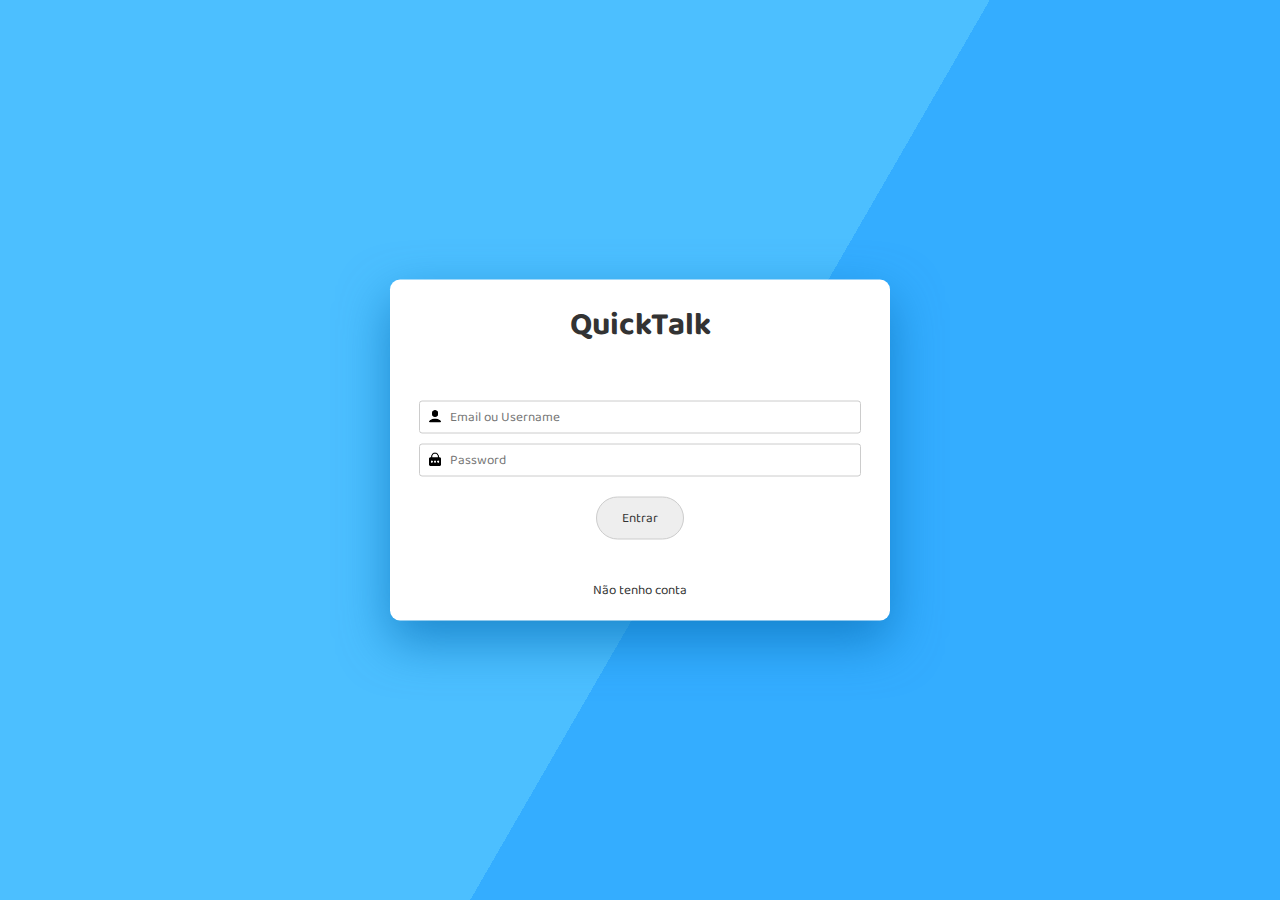
<file: auth.html>
<!DOCTYPE html>
<html lang="en">
<head>
    <meta charset="UTF-8">
    <meta http-equiv="X-UA-Compatible" content="IE=edge">
    <meta name="viewport" content="width=device-width, initial-scale=1.0">
    <title>Quicktalk -- Authetication</title>
    <link rel="icon" type="image/png" href="img/favicon.png">
    <link type="text/css" rel="stylesheet" href="style/auth.css">
    <link rel="stylesheet" href="style/sweetalert2.css">
    <script src="js/jquery.js"></script>
    <script src="js/sweetalert2.js "></script>
</head>
<body>

    <div id="loading">Loading&#8330;</div>
    <div class="bg"></div>

    <div class="auth login">
        <p class="title">QuickTalk</p>
        <form method="POST" id="login">
           <input type="text" name="email" class="field" placeholder="Email ou Username" required>
           <input type="password" name="password" class="field" placeholder="Password" required>
           <button>Entrar</button>   
        </form>
        <p class="toogle" onclick="$('.register').fadeIn()">Não tenho conta</p>
    </div>

    <div class="auth register">
        <p class="title">Criar uma conta</p>
        <form method="POST" id="register">
            <input type="text" name="username" minlength="5" maxlength="15" class="field" required="required" placeholder="Username" />
            <input type="email" name="email" class="field" required="required" placeholder="E-mail" />
            <input type="password" name="password" minlength="8" class="field" required="required" placeholder="Password" />
            <input type="password" name="repPassword" minlength="8" class="field" required="required" placeholder="Repetir password" />
            <button>Criar conta</button>
        </form>
        <p class="toogle" onclick="$('.register').fadeOut()">Já tenho uma conta</p>
    </div>
    

    <script>
        $('#login').on('submit', function (e) {
            e.preventDefault();
            $.ajax({
                type: 'post',
                url: 'process/login.php',
                data: $('#login').serialize(),
                beforeSend: function () {
                    $('#loading').show();
                },
                complete: function () {
                    $('#loading').hide();
                },
                success: function (data) {
                    location.href = "./";
                },
                error: function (error) {
                    console.log(error);
                    Swal.fire({
                        title: 'Oops!',
                        text: error.statusText,
                        icon: 'error',
                        confirmButtonText: 'Tentar novamente'
                    });
                }
            });
        });

        $('#register').on('submit', function (e) {
            e.preventDefault();
            $.ajax({
                type: 'post',
                url: 'process/registration.php',
                data: $('#register').serialize(),
                beforeSend: function () {
                    $('#loading').show();
                },
                complete: function () {
                    $('#loading').hide();
                },
                success: function (data) {
                    location.href = "./";
                },
                error: function (error) {
                    console.log(error);
                    Swal.fire({
                        title: 'Algo não está bem',
                        text: error.statusText,
                        icon: 'error',
                        confirmButtonText: 'Tentar novamente'
                    });
                }
            });
        });


    </script>


</body>
</html>
</file>
<file: style/auth.css>
@import "global.css";

div.bg {
    position: absolute;
    top: 0;
    left: 0;
    background-color: #34ADFF;
    background-image: -webkit-linear-gradient(150deg, #34ADFF 45%, #4CBFFF 45%);
    width: 100%;
    height: 100vh;
}

div.auth {
    width: 100%;
    max-width: 500px;
    position: absolute;
    top: 50%;
    left: 50%;
    transform: translate(-50%, -50%);
    background-color: #FFF;
    border-radius: 10px;
    box-shadow: 0 20px 50px rgba(8, 112, 184, 0.7);
}

div.auth p.title{
    padding: 20px;
    text-align: center;
    font-size: 24pt;
    font-weight: bold;
}

div.auth form{
    display: block;
    margin: auto;
    padding: 20px;
}

div.auth input.field{
    display: block;
    margin: 10px auto;
    width: 100%;
    max-width: 400px;
    padding: 5px 10px;
    padding-left: 30px;
    border: 1px solid #CCC;
    border-radius: 3px;
}

div.auth input[type="text"]{
    background: url(../img/user.png) no-repeat scroll 7px 7px;
    background-size: 16px;
}

div.auth input[type="email"]{
    background: url(../img/email.png) no-repeat scroll 7px 7px;
    background-size: 16px;
}

div.auth input[type="password"]{
    background: url(../img/password.png) no-repeat scroll 7px 7px;
    background-size: 16px;
}

div.auth button {
    display: block;
    margin: 20px auto;
    padding: 10px 25px;
    border: 1px solid #CCC;
    background-color: #EEE;
    border-radius: 40px;
}

div.auth button:hover {
    background-color: #34ADFF;
    border-color: #34ADFF;
    color: #FFF;
}

div.auth button:disabled {
    opacity: 0.5;
    cursor: default;
}

div.auth p.toogle{
    padding: 20px;
    padding-top: 0px;
    text-align: center;
    cursor: pointer;
}

div.auth p.toogle:hover{
    text-decoration: underline #000;
}

div.register{
    display: none;
}
</file>
<file: style/sweetalert2.css>
.swal2-popup.swal2-toast{flex-direction:row;align-items:center;width:auto;padding:.625em;overflow-y:hidden;background:#fff;box-shadow:0 0 .625em #d9d9d9}.swal2-popup.swal2-toast .swal2-header{flex-direction:row}.swal2-popup.swal2-toast .swal2-title{flex-grow:1;justify-content:flex-start;margin:0 .6em;font-size:1em}.swal2-popup.swal2-toast .swal2-footer{margin:.5em 0 0;padding:.5em 0 0;font-size:.8em}.swal2-popup.swal2-toast .swal2-close{position:static;width:.8em;height:.8em;line-height:.8}.swal2-popup.swal2-toast .swal2-content{justify-content:flex-start;font-size:1em}.swal2-popup.swal2-toast .swal2-icon{width:2em;min-width:2em;height:2em;margin:0}.swal2-popup.swal2-toast .swal2-icon .swal2-icon-content{display:flex;align-items:center;font-size:1.8em;font-weight:700}@media all and (-ms-high-contrast:none),(-ms-high-contrast:active){.swal2-popup.swal2-toast .swal2-icon .swal2-icon-content{font-size:.25em}}.swal2-popup.swal2-toast .swal2-icon.swal2-success .swal2-success-ring{width:2em;height:2em}.swal2-popup.swal2-toast .swal2-icon.swal2-error [class^=swal2-x-mark-line]{top:.875em;width:1.375em}.swal2-popup.swal2-toast .swal2-icon.swal2-error [class^=swal2-x-mark-line][class$=left]{left:.3125em}.swal2-popup.swal2-toast .swal2-icon.swal2-error [class^=swal2-x-mark-line][class$=right]{right:.3125em}.swal2-popup.swal2-toast .swal2-actions{flex-basis:auto!important;width:auto;height:auto;margin:0 .3125em}.swal2-popup.swal2-toast .swal2-styled{margin:0 .3125em;padding:.3125em .625em;font-size:1em}.swal2-popup.swal2-toast .swal2-styled:focus{box-shadow:0 0 0 1px #fff,0 0 0 3px rgba(50,100,150,.4)}.swal2-popup.swal2-toast .swal2-success{border-color:#a5dc86}.swal2-popup.swal2-toast .swal2-success [class^=swal2-success-circular-line]{position:absolute;width:1.6em;height:3em;transform:rotate(45deg);border-radius:50%}.swal2-popup.swal2-toast .swal2-success [class^=swal2-success-circular-line][class$=left]{top:-.8em;left:-.5em;transform:rotate(-45deg);transform-origin:2em 2em;border-radius:4em 0 0 4em}.swal2-popup.swal2-toast .swal2-success [class^=swal2-success-circular-line][class$=right]{top:-.25em;left:.9375em;transform-origin:0 1.5em;border-radius:0 4em 4em 0}.swal2-popup.swal2-toast .swal2-success .swal2-success-ring{width:2em;height:2em}.swal2-popup.swal2-toast .swal2-success .swal2-success-fix{top:0;left:.4375em;width:.4375em;height:2.6875em}.swal2-popup.swal2-toast .swal2-success [class^=swal2-success-line]{height:.3125em}.swal2-popup.swal2-toast .swal2-success [class^=swal2-success-line][class$=tip]{top:1.125em;left:.1875em;width:.75em}.swal2-popup.swal2-toast .swal2-success [class^=swal2-success-line][class$=long]{top:.9375em;right:.1875em;width:1.375em}.swal2-popup.swal2-toast .swal2-success.swal2-icon-show .swal2-success-line-tip{-webkit-animation:swal2-toast-animate-success-line-tip .75s;animation:swal2-toast-animate-success-line-tip .75s}.swal2-popup.swal2-toast .swal2-success.swal2-icon-show .swal2-success-line-long{-webkit-animation:swal2-toast-animate-success-line-long .75s;animation:swal2-toast-animate-success-line-long .75s}.swal2-popup.swal2-toast.swal2-show{-webkit-animation:swal2-toast-show .5s;animation:swal2-toast-show .5s}.swal2-popup.swal2-toast.swal2-hide{-webkit-animation:swal2-toast-hide .1s forwards;animation:swal2-toast-hide .1s forwards}.swal2-container{display:flex;position:fixed;z-index:1060;top:0;right:0;bottom:0;left:0;flex-direction:row;align-items:center;justify-content:center;padding:.625em;overflow-x:hidden;transition:background-color .1s;-webkit-overflow-scrolling:touch}.swal2-container.swal2-backdrop-show{background:rgba(0,0,0,.4)}.swal2-container.swal2-backdrop-hide{background:0 0!important}.swal2-container.swal2-top{align-items:flex-start}.swal2-container.swal2-top-left,.swal2-container.swal2-top-start{align-items:flex-start;justify-content:flex-start}.swal2-container.swal2-top-end,.swal2-container.swal2-top-right{align-items:flex-start;justify-content:flex-end}.swal2-container.swal2-center{align-items:center}.swal2-container.swal2-center-left,.swal2-container.swal2-center-start{align-items:center;justify-content:flex-start}.swal2-container.swal2-center-end,.swal2-container.swal2-center-right{align-items:center;justify-content:flex-end}.swal2-container.swal2-bottom{align-items:flex-end}.swal2-container.swal2-bottom-left,.swal2-container.swal2-bottom-start{align-items:flex-end;justify-content:flex-start}.swal2-container.swal2-bottom-end,.swal2-container.swal2-bottom-right{align-items:flex-end;justify-content:flex-end}.swal2-container.swal2-bottom-end>:first-child,.swal2-container.swal2-bottom-left>:first-child,.swal2-container.swal2-bottom-right>:first-child,.swal2-container.swal2-bottom-start>:first-child,.swal2-container.swal2-bottom>:first-child{margin-top:auto}.swal2-container.swal2-grow-fullscreen>.swal2-modal{display:flex!important;flex:1;align-self:stretch;justify-content:center}.swal2-container.swal2-grow-row>.swal2-modal{display:flex!important;flex:1;align-content:center;justify-content:center}.swal2-container.swal2-grow-column{flex:1;flex-direction:column}.swal2-container.swal2-grow-column.swal2-bottom,.swal2-container.swal2-grow-column.swal2-center,.swal2-container.swal2-grow-column.swal2-top{align-items:center}.swal2-container.swal2-grow-column.swal2-bottom-left,.swal2-container.swal2-grow-column.swal2-bottom-start,.swal2-container.swal2-grow-column.swal2-center-left,.swal2-container.swal2-grow-column.swal2-center-start,.swal2-container.swal2-grow-column.swal2-top-left,.swal2-container.swal2-grow-column.swal2-top-start{align-items:flex-start}.swal2-container.swal2-grow-column.swal2-bottom-end,.swal2-container.swal2-grow-column.swal2-bottom-right,.swal2-container.swal2-grow-column.swal2-center-end,.swal2-container.swal2-grow-column.swal2-center-right,.swal2-container.swal2-grow-column.swal2-top-end,.swal2-container.swal2-grow-column.swal2-top-right{align-items:flex-end}.swal2-container.swal2-grow-column>.swal2-modal{display:flex!important;flex:1;align-content:center;justify-content:center}.swal2-container.swal2-no-transition{transition:none!important}.swal2-container:not(.swal2-top):not(.swal2-top-start):not(.swal2-top-end):not(.swal2-top-left):not(.swal2-top-right):not(.swal2-center-start):not(.swal2-center-end):not(.swal2-center-left):not(.swal2-center-right):not(.swal2-bottom):not(.swal2-bottom-start):not(.swal2-bottom-end):not(.swal2-bottom-left):not(.swal2-bottom-right):not(.swal2-grow-fullscreen)>.swal2-modal{margin:auto}@media all and (-ms-high-contrast:none),(-ms-high-contrast:active){.swal2-container .swal2-modal{margin:0!important}}.swal2-popup{display:none;position:relative;box-sizing:border-box;flex-direction:column;justify-content:center;width:32em;max-width:100%;padding:1.25em;border:none;border-radius:.3125em;background:#fff;font-family:inherit;font-size:1rem}.swal2-popup:focus{outline:0}.swal2-popup.swal2-loading{overflow-y:hidden}.swal2-header{display:flex;flex-direction:column;align-items:center}.swal2-title{position:relative;max-width:100%;margin:0 0 .4em;padding:0;color:#595959;font-size:1.875em;font-weight:600;text-align:center;text-transform:none;word-wrap:break-word}.swal2-actions{display:flex;z-index:1;flex-wrap:wrap;align-items:center;justify-content:center;width:100%;margin:1.25em auto 0}.swal2-actions:not(.swal2-loading) .swal2-styled[disabled]{opacity:.4}.swal2-actions:not(.swal2-loading) .swal2-styled:hover{background-image:linear-gradient(rgba(0,0,0,.1),rgba(0,0,0,.1))}.swal2-actions:not(.swal2-loading) .swal2-styled:active{background-image:linear-gradient(rgba(0,0,0,.2),rgba(0,0,0,.2))}.swal2-actions.swal2-loading .swal2-styled.swal2-confirm{box-sizing:border-box;width:2.5em;height:2.5em;margin:.46875em;padding:0;-webkit-animation:swal2-rotate-loading 1.5s linear 0s infinite normal;animation:swal2-rotate-loading 1.5s linear 0s infinite normal;border:.25em solid transparent;border-radius:100%;border-color:transparent;background-color:transparent!important;color:transparent;cursor:default;-webkit-user-select:none;-moz-user-select:none;-ms-user-select:none;user-select:none}.swal2-actions.swal2-loading .swal2-styled.swal2-cancel{margin-right:30px;margin-left:30px}.swal2-actions.swal2-loading :not(.swal2-styled).swal2-confirm::after{content:"";display:inline-block;width:15px;height:15px;margin-left:5px;-webkit-animation:swal2-rotate-loading 1.5s linear 0s infinite normal;animation:swal2-rotate-loading 1.5s linear 0s infinite normal;border:3px solid #999;border-radius:50%;border-right-color:transparent;box-shadow:1px 1px 1px #fff}.swal2-styled{margin:.3125em;padding:.625em 2em;box-shadow:none;font-weight:500}.swal2-styled:not([disabled]){cursor:pointer}.swal2-styled.swal2-confirm{border:0;border-radius:.25em;background:initial;background-color:#3085d6;color:#fff;font-size:1.0625em}.swal2-styled.swal2-cancel{border:0;border-radius:.25em;background:initial;background-color:#aaa;color:#fff;font-size:1.0625em}.swal2-styled:focus{outline:0;box-shadow:0 0 0 1px #fff,0 0 0 3px rgba(50,100,150,.4)}.swal2-styled::-moz-focus-inner{border:0}.swal2-footer{justify-content:center;margin:1.25em 0 0;padding:1em 0 0;border-top:1px solid #eee;color:#545454;font-size:1em}.swal2-timer-progress-bar-container{position:absolute;right:0;bottom:0;left:0;height:.25em;overflow:hidden;border-bottom-right-radius:.3125em;border-bottom-left-radius:.3125em}.swal2-timer-progress-bar{width:100%;height:.25em;background:rgba(0,0,0,.2)}.swal2-image{max-width:100%;margin:1.25em auto}.swal2-close{position:absolute;z-index:2;top:0;right:0;align-items:center;justify-content:center;width:1.2em;height:1.2em;padding:0;overflow:hidden;transition:color .1s ease-out;border:none;border-radius:0;outline:initial;background:0 0;color:#ccc;font-family:serif;font-size:2.5em;line-height:1.2;cursor:pointer}.swal2-close:hover{transform:none;background:0 0;color:#f27474}.swal2-close::-moz-focus-inner{border:0}.swal2-content{z-index:1;justify-content:center;margin:0;padding:0;color:#545454;font-size:1.125em;font-weight:400;line-height:normal;text-align:center;word-wrap:break-word}.swal2-checkbox,.swal2-file,.swal2-input,.swal2-radio,.swal2-select,.swal2-textarea{margin:1em auto}.swal2-file,.swal2-input,.swal2-textarea{box-sizing:border-box;width:100%;transition:border-color .3s,box-shadow .3s;border:1px solid #d9d9d9;border-radius:.1875em;background:inherit;box-shadow:inset 0 1px 1px rgba(0,0,0,.06);color:inherit;font-size:1.125em}.swal2-file.swal2-inputerror,.swal2-input.swal2-inputerror,.swal2-textarea.swal2-inputerror{border-color:#f27474!important;box-shadow:0 0 2px #f27474!important}.swal2-file:focus,.swal2-input:focus,.swal2-textarea:focus{border:1px solid #b4dbed;outline:0;box-shadow:0 0 3px #c4e6f5}.swal2-file::-webkit-input-placeholder,.swal2-input::-webkit-input-placeholder,.swal2-textarea::-webkit-input-placeholder{color:#ccc}.swal2-file::-moz-placeholder,.swal2-input::-moz-placeholder,.swal2-textarea::-moz-placeholder{color:#ccc}.swal2-file:-ms-input-placeholder,.swal2-input:-ms-input-placeholder,.swal2-textarea:-ms-input-placeholder{color:#ccc}.swal2-file::-ms-input-placeholder,.swal2-input::-ms-input-placeholder,.swal2-textarea::-ms-input-placeholder{color:#ccc}.swal2-file::placeholder,.swal2-input::placeholder,.swal2-textarea::placeholder{color:#ccc}.swal2-range{margin:1em auto;background:#fff}.swal2-range input{width:80%}.swal2-range output{width:20%;color:inherit;font-weight:600;text-align:center}.swal2-range input,.swal2-range output{height:2.625em;padding:0;font-size:1.125em;line-height:2.625em}.swal2-input{height:2.625em;padding:0 .75em}.swal2-input[type=number]{max-width:10em}.swal2-file{background:inherit;font-size:1.125em}.swal2-textarea{height:6.75em;padding:.75em}.swal2-select{min-width:50%;max-width:100%;padding:.375em .625em;background:inherit;color:inherit;font-size:1.125em}.swal2-checkbox,.swal2-radio{align-items:center;justify-content:center;background:#fff;color:inherit}.swal2-checkbox label,.swal2-radio label{margin:0 .6em;font-size:1.125em}.swal2-checkbox input,.swal2-radio input{margin:0 .4em}.swal2-validation-message{display:none;align-items:center;justify-content:center;padding:.625em;overflow:hidden;background:#f0f0f0;color:#666;font-size:1em;font-weight:300}.swal2-validation-message::before{content:"!";display:inline-block;width:1.5em;min-width:1.5em;height:1.5em;margin:0 .625em;border-radius:50%;background-color:#f27474;color:#fff;font-weight:600;line-height:1.5em;text-align:center}.swal2-icon{position:relative;box-sizing:content-box;justify-content:center;width:5em;height:5em;margin:1.25em auto 1.875em;border:.25em solid transparent;border-radius:50%;font-family:inherit;line-height:5em;cursor:default;-webkit-user-select:none;-moz-user-select:none;-ms-user-select:none;user-select:none}.swal2-icon .swal2-icon-content{display:flex;align-items:center;font-size:3.75em}.swal2-icon.swal2-error{border-color:#f27474;color:#f27474}.swal2-icon.swal2-error .swal2-x-mark{position:relative;flex-grow:1}.swal2-icon.swal2-error [class^=swal2-x-mark-line]{display:block;position:absolute;top:2.3125em;width:2.9375em;height:.3125em;border-radius:.125em;background-color:#f27474}.swal2-icon.swal2-error [class^=swal2-x-mark-line][class$=left]{left:1.0625em;transform:rotate(45deg)}.swal2-icon.swal2-error [class^=swal2-x-mark-line][class$=right]{right:1em;transform:rotate(-45deg)}.swal2-icon.swal2-error.swal2-icon-show{-webkit-animation:swal2-animate-error-icon .5s;animation:swal2-animate-error-icon .5s}.swal2-icon.swal2-error.swal2-icon-show .swal2-x-mark{-webkit-animation:swal2-animate-error-x-mark .5s;animation:swal2-animate-error-x-mark .5s}.swal2-icon.swal2-warning{border-color:#facea8;color:#f8bb86}.swal2-icon.swal2-info{border-color:#9de0f6;color:#3fc3ee}.swal2-icon.swal2-question{border-color:#c9dae1;color:#87adbd}.swal2-icon.swal2-success{border-color:#a5dc86;color:#a5dc86}.swal2-icon.swal2-success [class^=swal2-success-circular-line]{position:absolute;width:3.75em;height:7.5em;transform:rotate(45deg);border-radius:50%}.swal2-icon.swal2-success [class^=swal2-success-circular-line][class$=left]{top:-.4375em;left:-2.0635em;transform:rotate(-45deg);transform-origin:3.75em 3.75em;border-radius:7.5em 0 0 7.5em}.swal2-icon.swal2-success [class^=swal2-success-circular-line][class$=right]{top:-.6875em;left:1.875em;transform:rotate(-45deg);transform-origin:0 3.75em;border-radius:0 7.5em 7.5em 0}.swal2-icon.swal2-success .swal2-success-ring{position:absolute;z-index:2;top:-.25em;left:-.25em;box-sizing:content-box;width:100%;height:100%;border:.25em solid rgba(165,220,134,.3);border-radius:50%}.swal2-icon.swal2-success .swal2-success-fix{position:absolute;z-index:1;top:.5em;left:1.625em;width:.4375em;height:5.625em;transform:rotate(-45deg)}.swal2-icon.swal2-success [class^=swal2-success-line]{display:block;position:absolute;z-index:2;height:.3125em;border-radius:.125em;background-color:#a5dc86}.swal2-icon.swal2-success [class^=swal2-success-line][class$=tip]{top:2.875em;left:.8125em;width:1.5625em;transform:rotate(45deg)}.swal2-icon.swal2-success [class^=swal2-success-line][class$=long]{top:2.375em;right:.5em;width:2.9375em;transform:rotate(-45deg)}.swal2-icon.swal2-success.swal2-icon-show .swal2-success-line-tip{-webkit-animation:swal2-animate-success-line-tip .75s;animation:swal2-animate-success-line-tip .75s}.swal2-icon.swal2-success.swal2-icon-show .swal2-success-line-long{-webkit-animation:swal2-animate-success-line-long .75s;animation:swal2-animate-success-line-long .75s}.swal2-icon.swal2-success.swal2-icon-show .swal2-success-circular-line-right{-webkit-animation:swal2-rotate-success-circular-line 4.25s ease-in;animation:swal2-rotate-success-circular-line 4.25s ease-in}.swal2-progress-steps{align-items:center;margin:0 0 1.25em;padding:0;background:inherit;font-weight:600}.swal2-progress-steps li{display:inline-block;position:relative}.swal2-progress-steps .swal2-progress-step{z-index:20;width:2em;height:2em;border-radius:2em;background:#3085d6;color:#fff;line-height:2em;text-align:center}.swal2-progress-steps .swal2-progress-step.swal2-active-progress-step{background:#3085d6}.swal2-progress-steps .swal2-progress-step.swal2-active-progress-step~.swal2-progress-step{background:#add8e6;color:#fff}.swal2-progress-steps .swal2-progress-step.swal2-active-progress-step~.swal2-progress-step-line{background:#add8e6}.swal2-progress-steps .swal2-progress-step-line{z-index:10;width:2.5em;height:.4em;margin:0 -1px;background:#3085d6}[class^=swal2]{-webkit-tap-highlight-color:transparent}.swal2-show{-webkit-animation:swal2-show .3s;animation:swal2-show .3s}.swal2-hide{-webkit-animation:swal2-hide .15s forwards;animation:swal2-hide .15s forwards}.swal2-noanimation{transition:none}.swal2-scrollbar-measure{position:absolute;top:-9999px;width:50px;height:50px;overflow:scroll}.swal2-rtl .swal2-close{right:auto;left:0}.swal2-rtl .swal2-timer-progress-bar{right:0;left:auto}@supports (-ms-accelerator:true){.swal2-range input{width:100%!important}.swal2-range output{display:none}}@media all and (-ms-high-contrast:none),(-ms-high-contrast:active){.swal2-range input{width:100%!important}.swal2-range output{display:none}}@-moz-document url-prefix(){.swal2-close:focus{outline:2px solid rgba(50,100,150,.4)}}@-webkit-keyframes swal2-toast-show{0%{transform:translateY(-.625em) rotateZ(2deg)}33%{transform:translateY(0) rotateZ(-2deg)}66%{transform:translateY(.3125em) rotateZ(2deg)}100%{transform:translateY(0) rotateZ(0)}}@keyframes swal2-toast-show{0%{transform:translateY(-.625em) rotateZ(2deg)}33%{transform:translateY(0) rotateZ(-2deg)}66%{transform:translateY(.3125em) rotateZ(2deg)}100%{transform:translateY(0) rotateZ(0)}}@-webkit-keyframes swal2-toast-hide{100%{transform:rotateZ(1deg);opacity:0}}@keyframes swal2-toast-hide{100%{transform:rotateZ(1deg);opacity:0}}@-webkit-keyframes swal2-toast-animate-success-line-tip{0%{top:.5625em;left:.0625em;width:0}54%{top:.125em;left:.125em;width:0}70%{top:.625em;left:-.25em;width:1.625em}84%{top:1.0625em;left:.75em;width:.5em}100%{top:1.125em;left:.1875em;width:.75em}}@keyframes swal2-toast-animate-success-line-tip{0%{top:.5625em;left:.0625em;width:0}54%{top:.125em;left:.125em;width:0}70%{top:.625em;left:-.25em;width:1.625em}84%{top:1.0625em;left:.75em;width:.5em}100%{top:1.125em;left:.1875em;width:.75em}}@-webkit-keyframes swal2-toast-animate-success-line-long{0%{top:1.625em;right:1.375em;width:0}65%{top:1.25em;right:.9375em;width:0}84%{top:.9375em;right:0;width:1.125em}100%{top:.9375em;right:.1875em;width:1.375em}}@keyframes swal2-toast-animate-success-line-long{0%{top:1.625em;right:1.375em;width:0}65%{top:1.25em;right:.9375em;width:0}84%{top:.9375em;right:0;width:1.125em}100%{top:.9375em;right:.1875em;width:1.375em}}@-webkit-keyframes swal2-show{0%{transform:scale(.7)}45%{transform:scale(1.05)}80%{transform:scale(.95)}100%{transform:scale(1)}}@keyframes swal2-show{0%{transform:scale(.7)}45%{transform:scale(1.05)}80%{transform:scale(.95)}100%{transform:scale(1)}}@-webkit-keyframes swal2-hide{0%{transform:scale(1);opacity:1}100%{transform:scale(.5);opacity:0}}@keyframes swal2-hide{0%{transform:scale(1);opacity:1}100%{transform:scale(.5);opacity:0}}@-webkit-keyframes swal2-animate-success-line-tip{0%{top:1.1875em;left:.0625em;width:0}54%{top:1.0625em;left:.125em;width:0}70%{top:2.1875em;left:-.375em;width:3.125em}84%{top:3em;left:1.3125em;width:1.0625em}100%{top:2.8125em;left:.8125em;width:1.5625em}}@keyframes swal2-animate-success-line-tip{0%{top:1.1875em;left:.0625em;width:0}54%{top:1.0625em;left:.125em;width:0}70%{top:2.1875em;left:-.375em;width:3.125em}84%{top:3em;left:1.3125em;width:1.0625em}100%{top:2.8125em;left:.8125em;width:1.5625em}}@-webkit-keyframes swal2-animate-success-line-long{0%{top:3.375em;right:2.875em;width:0}65%{top:3.375em;right:2.875em;width:0}84%{top:2.1875em;right:0;width:3.4375em}100%{top:2.375em;right:.5em;width:2.9375em}}@keyframes swal2-animate-success-line-long{0%{top:3.375em;right:2.875em;width:0}65%{top:3.375em;right:2.875em;width:0}84%{top:2.1875em;right:0;width:3.4375em}100%{top:2.375em;right:.5em;width:2.9375em}}@-webkit-keyframes swal2-rotate-success-circular-line{0%{transform:rotate(-45deg)}5%{transform:rotate(-45deg)}12%{transform:rotate(-405deg)}100%{transform:rotate(-405deg)}}@keyframes swal2-rotate-success-circular-line{0%{transform:rotate(-45deg)}5%{transform:rotate(-45deg)}12%{transform:rotate(-405deg)}100%{transform:rotate(-405deg)}}@-webkit-keyframes swal2-animate-error-x-mark{0%{margin-top:1.625em;transform:scale(.4);opacity:0}50%{margin-top:1.625em;transform:scale(.4);opacity:0}80%{margin-top:-.375em;transform:scale(1.15)}100%{margin-top:0;transform:scale(1);opacity:1}}@keyframes swal2-animate-error-x-mark{0%{margin-top:1.625em;transform:scale(.4);opacity:0}50%{margin-top:1.625em;transform:scale(.4);opacity:0}80%{margin-top:-.375em;transform:scale(1.15)}100%{margin-top:0;transform:scale(1);opacity:1}}@-webkit-keyframes swal2-animate-error-icon{0%{transform:rotateX(100deg);opacity:0}100%{transform:rotateX(0);opacity:1}}@keyframes swal2-animate-error-icon{0%{transform:rotateX(100deg);opacity:0}100%{transform:rotateX(0);opacity:1}}@-webkit-keyframes swal2-rotate-loading{0%{transform:rotate(0)}100%{transform:rotate(360deg)}}@keyframes swal2-rotate-loading{0%{transform:rotate(0)}100%{transform:rotate(360deg)}}body.swal2-shown:not(.swal2-no-backdrop):not(.swal2-toast-shown){overflow:hidden}body.swal2-height-auto{height:auto!important}body.swal2-no-backdrop .swal2-container{top:auto;right:auto;bottom:auto;left:auto;max-width:calc(100% - .625em * 2);background-color:transparent!important}body.swal2-no-backdrop .swal2-container>.swal2-modal{box-shadow:0 0 10px rgba(0,0,0,.4)}body.swal2-no-backdrop .swal2-container.swal2-top{top:0;left:50%;transform:translateX(-50%)}body.swal2-no-backdrop .swal2-container.swal2-top-left,body.swal2-no-backdrop .swal2-container.swal2-top-start{top:0;left:0}body.swal2-no-backdrop .swal2-container.swal2-top-end,body.swal2-no-backdrop .swal2-container.swal2-top-right{top:0;right:0}body.swal2-no-backdrop .swal2-container.swal2-center{top:50%;left:50%;transform:translate(-50%,-50%)}body.swal2-no-backdrop .swal2-container.swal2-center-left,body.swal2-no-backdrop .swal2-container.swal2-center-start{top:50%;left:0;transform:translateY(-50%)}body.swal2-no-backdrop .swal2-container.swal2-center-end,body.swal2-no-backdrop .swal2-container.swal2-center-right{top:50%;right:0;transform:translateY(-50%)}body.swal2-no-backdrop .swal2-container.swal2-bottom{bottom:0;left:50%;transform:translateX(-50%)}body.swal2-no-backdrop .swal2-container.swal2-bottom-left,body.swal2-no-backdrop .swal2-container.swal2-bottom-start{bottom:0;left:0}body.swal2-no-backdrop .swal2-container.swal2-bottom-end,body.swal2-no-backdrop .swal2-container.swal2-bottom-right{right:0;bottom:0}@media print{body.swal2-shown:not(.swal2-no-backdrop):not(.swal2-toast-shown){overflow-y:scroll!important}body.swal2-shown:not(.swal2-no-backdrop):not(.swal2-toast-shown)>[aria-hidden=true]{display:none}body.swal2-shown:not(.swal2-no-backdrop):not(.swal2-toast-shown) .swal2-container{position:static!important}}body.swal2-toast-shown .swal2-container{background-color:transparent}body.swal2-toast-shown .swal2-container.swal2-top{top:0;right:auto;bottom:auto;left:50%;transform:translateX(-50%)}body.swal2-toast-shown .swal2-container.swal2-top-end,body.swal2-toast-shown .swal2-container.swal2-top-right{top:0;right:0;bottom:auto;left:auto}body.swal2-toast-shown .swal2-container.swal2-top-left,body.swal2-toast-shown .swal2-container.swal2-top-start{top:0;right:auto;bottom:auto;left:0}body.swal2-toast-shown .swal2-container.swal2-center-left,body.swal2-toast-shown .swal2-container.swal2-center-start{top:50%;right:auto;bottom:auto;left:0;transform:translateY(-50%)}body.swal2-toast-shown .swal2-container.swal2-center{top:50%;right:auto;bottom:auto;left:50%;transform:translate(-50%,-50%)}body.swal2-toast-shown .swal2-container.swal2-center-end,body.swal2-toast-shown .swal2-container.swal2-center-right{top:50%;right:0;bottom:auto;left:auto;transform:translateY(-50%)}body.swal2-toast-shown .swal2-container.swal2-bottom-left,body.swal2-toast-shown .swal2-container.swal2-bottom-start{top:auto;right:auto;bottom:0;left:0}body.swal2-toast-shown .swal2-container.swal2-bottom{top:auto;right:auto;bottom:0;left:50%;transform:translateX(-50%)}body.swal2-toast-shown .swal2-container.swal2-bottom-end,body.swal2-toast-shown .swal2-container.swal2-bottom-right{top:auto;right:0;bottom:0;left:auto}body.swal2-toast-column .swal2-toast{flex-direction:column;align-items:stretch}body.swal2-toast-column .swal2-toast .swal2-actions{flex:1;align-self:stretch;height:2.2em;margin-top:.3125em}body.swal2-toast-column .swal2-toast .swal2-loading{justify-content:center}body.swal2-toast-column .swal2-toast .swal2-input{height:2em;margin:.3125em auto;font-size:1em}body.swal2-toast-column .swal2-toast .swal2-validation-message{font-size:1em}
</file>
